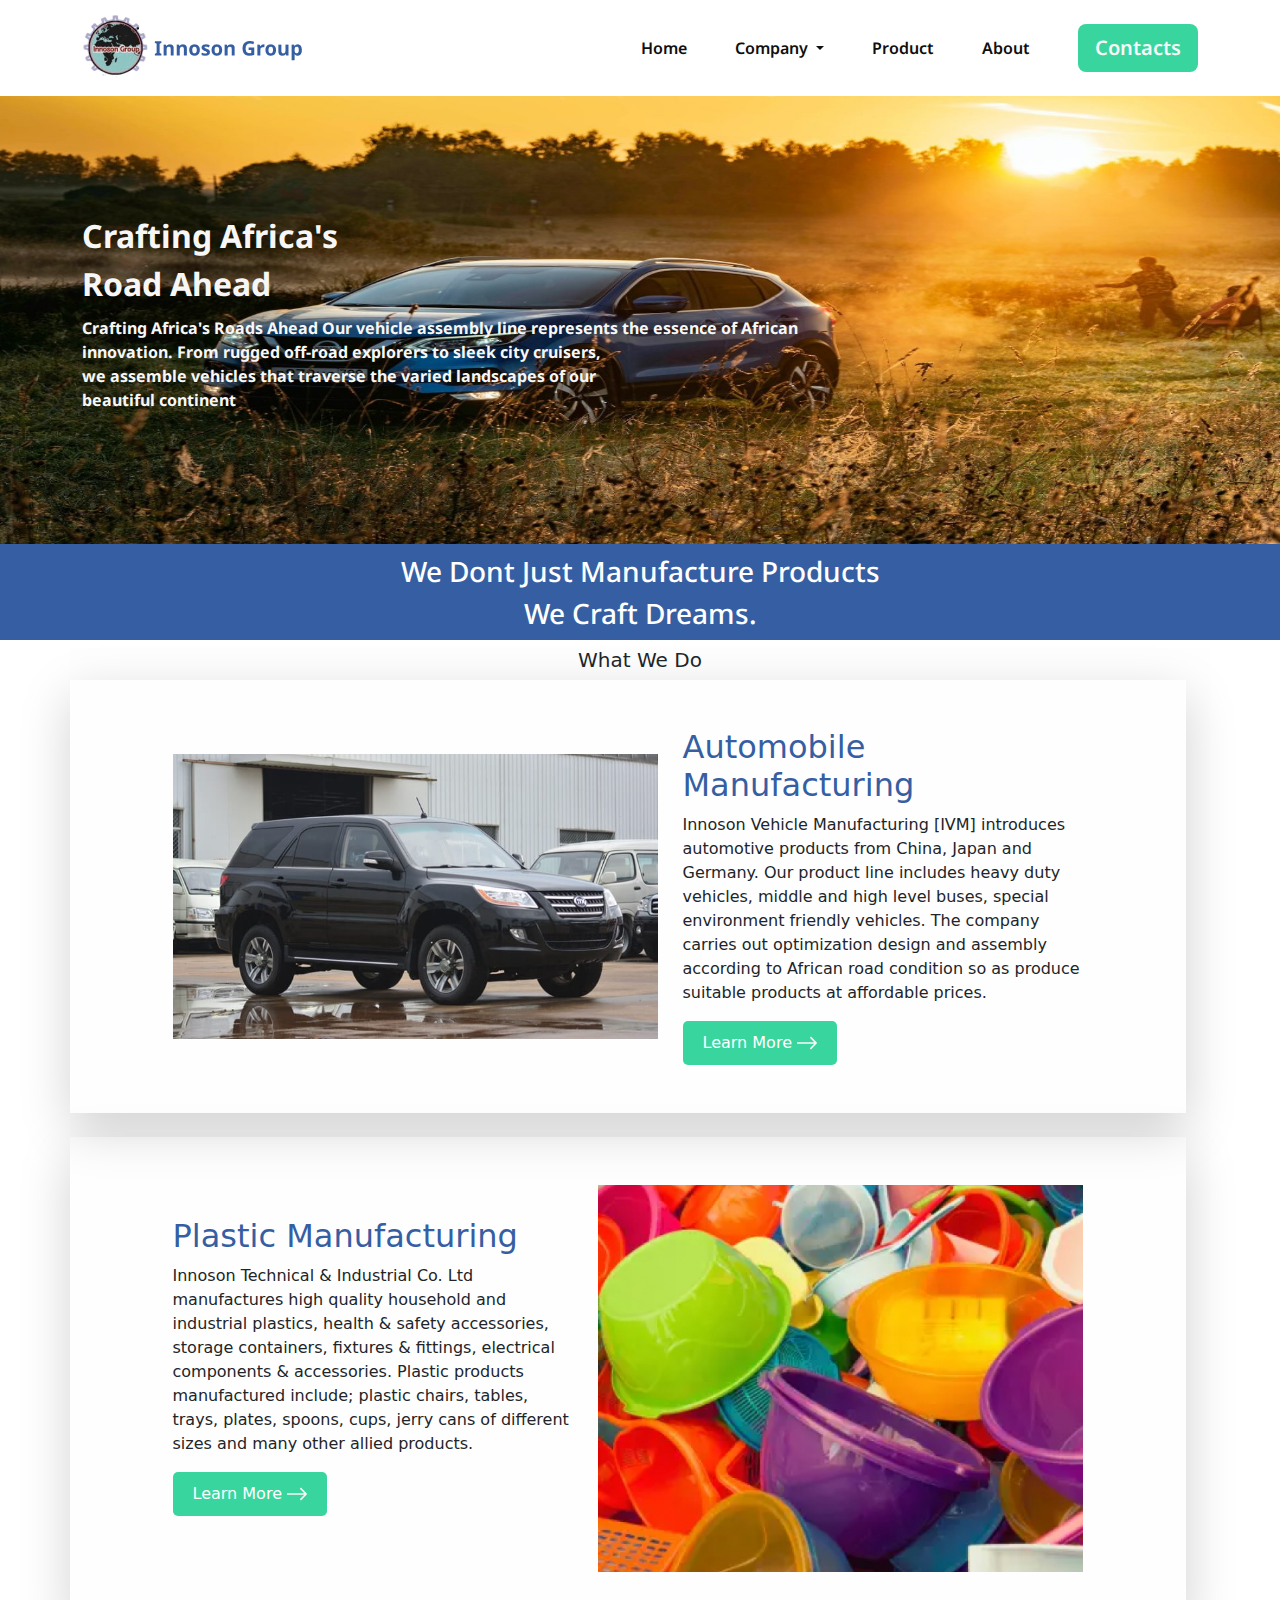
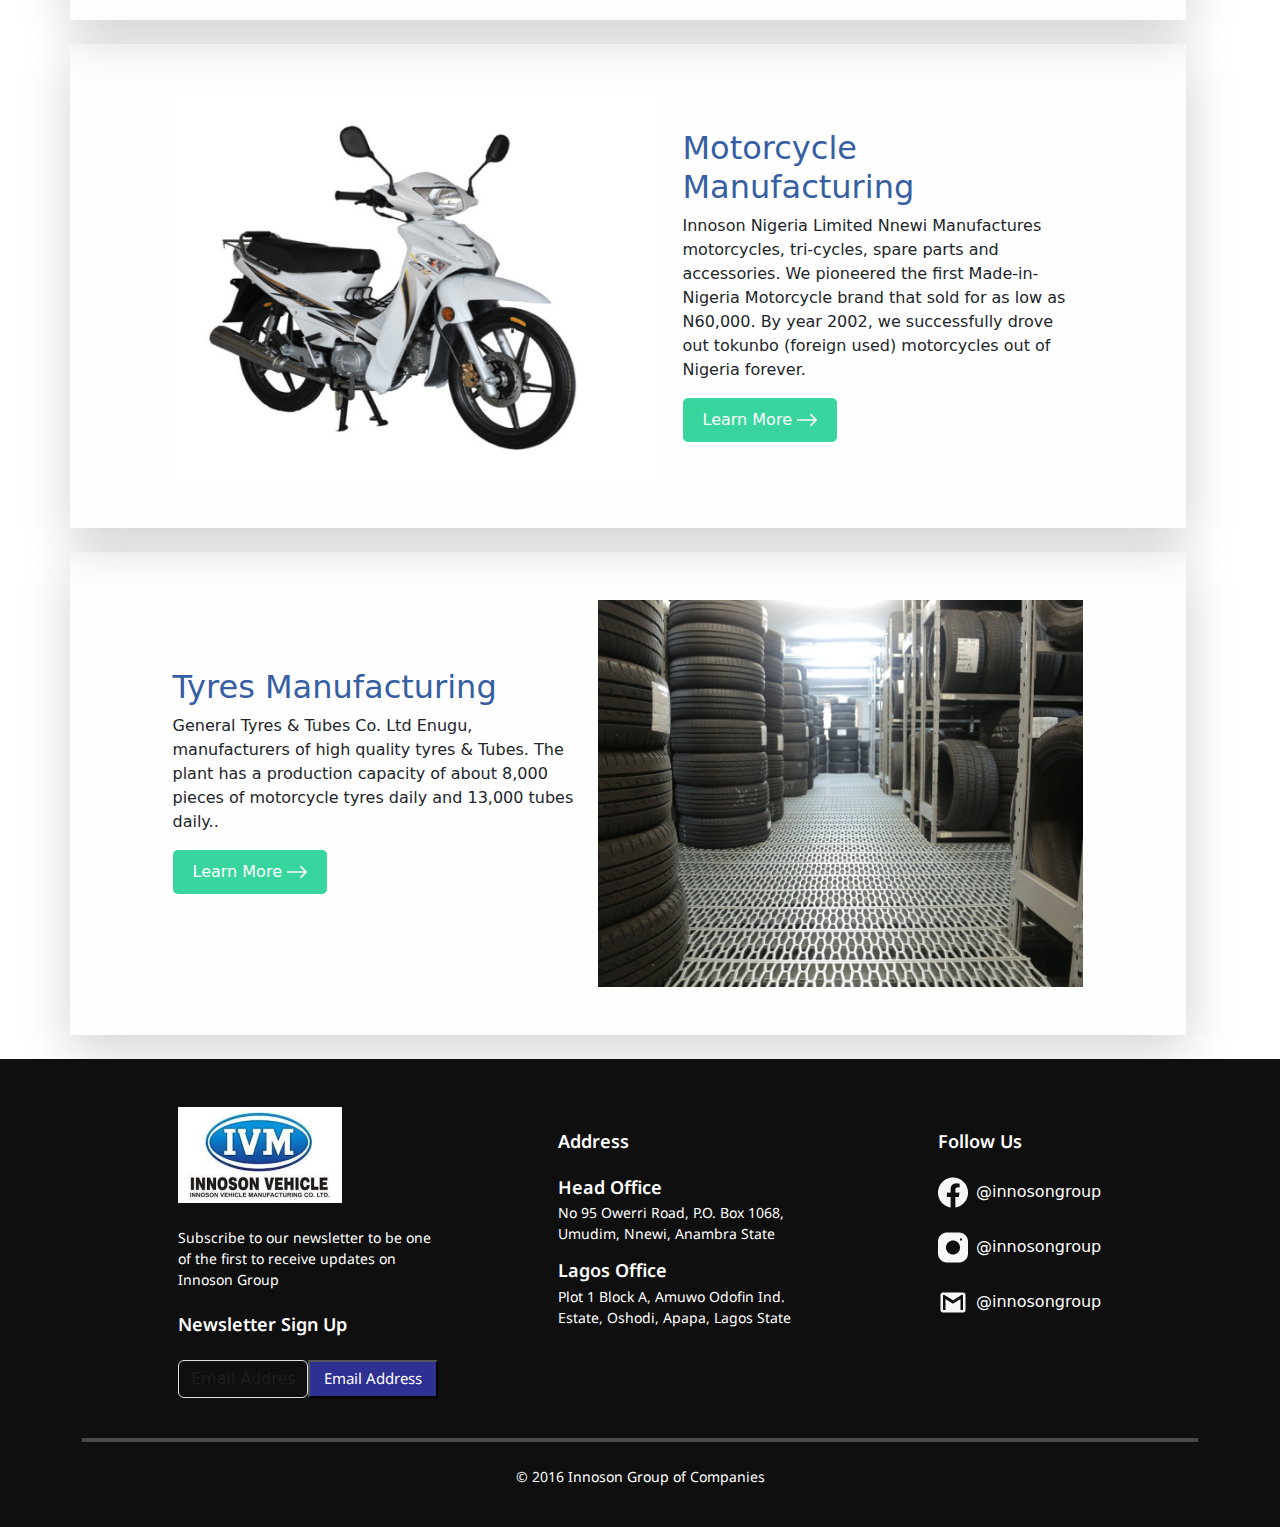
<file: index.html>
<html lang="en">
<head>
  <meta charset="UTF-8">
  <meta name="viewport" content="width=device-width, initial-scale=1.0">
  <title>Innoson ||| Group</title>
  
  <link
  href="https://cdn.jsdelivr.net/npm/bootstrap@5.3.3/dist/css/bootstrap.min.css"
  rel="stylesheet"
  integrity="sha384-QWTKZyjpPEjISv5WaRU9OFeRpok6YctnYmDr5pNlyT2bRjXh0JMhjY6hW+ALEwIH"
  crossorigin="anonymous"/>
  <link rel="stylesheet" href="style.css">    
</head>
<body>
<!-- Nav bar -->
<nav class="navbar navbar-expand-lg ">
  <div class="container">
    <a class="navbar-brand flex-grow-1" href="#"> <img src="assets/nav-brand.png" alt="nav-brand"></a>
    <button class="navbar-toggler" type="button" data-bs-toggle="collapse" data-bs-target="#navbarSupportedContent" aria-controls="navbarSupportedContent" aria-expanded="false" aria-label="Toggle navigation">
      <span class="navbar-toggler-icon"></span>
    </button>
    <div class="collapse navbar-collapse flex-grow-0" id="navbarSupportedContent">
      <div>
        <ul class=" d-lg-flex align-items-center gap-5 list-unstyled mt-3  ">

          <li class="nav-ul " >
            <a href="#" class="text-decoration-none">Home</a>
          </li>

          <!-- <li class="nav-ul " >
            <a href="#" class="text-decoration-none">Companies</a>
          </li> -->
          <li class=" nav-ul  nav-item dropdown">
            <a class="nav-link dropdown-toggle" href="#" role="button" data-bs-toggle="dropdown" aria-expanded="false">
              Company
            </a>
            <ul class="dropdown-menu">
              <li><a class="dropdown-item" href="#">Action</a></li>
              <li><a class="dropdown-item" href="#">Another action</a></li>
             
           
            </ul>
          </li>

          <li class="nav-ul">
            <a href="#" class="text-decoration-none">Product</a>
          </li>

          <li class="nav-ul" >
            <a href="#" class="text-decoration-none">About</a>
          </li>

          <li>
            <a href="#" class="btn btn-lg text-decoration-none">Contacts</a>
          </li>
        </ul>
      </div>
      <!-- <<ul class="navbar-nav me-auto mb-2 mb-lg-0">
        <li class="nav-item">
          <a class="nav-link active" aria-current="page" href="#">Home</a>
        </li>
        <li class="nav-item">
          <a class="nav-link" href="#">Link</a>
        </li> -->
        
        <!-- <li class="nav-item">
          <a class="nav-link disabled" aria-disabled="true">Disabled</a>
        </li>
      </ul>  -->
      <!-- <form class="d-flex" role="search">
        <input class="form-control me-2" type="search" placeholder="Search" aria-label="Search">
        <button class="btn btn-outline-success" type="submit">Search</button>
      </form> -->
    </div>
  </div>
</nav>
<!-- Hero-Section -->
<main class="  d-flex align-items-center">
  <div class="container  ">
<h2 class=" lh-base">Crafting Africa's Road Ahead</h2>
<p class="">Crafting Africa's Roads Ahead
  Our vehicle assembly line represents the essence of African <br> innovation. From rugged off-road explorers to sleek city cruisers,<br> we assemble vehicles that traverse the varied landscapes of our <br> beautiful continent</p>
</div>
</main>

<!-- section -->
<section class="section-1 d-flex align-items-center">
  <div class="container"><h3 class="text-center lh-base">
    We Dont Just Manufacture Products We Craft Dreams.
  </h2></div>
</section>

<!-- section 2 for cards -->
<section class="section-2 container" >
  <h5 class="text-center my-2">What We Do</h5>
  <!-- first card -->
  <div class="  container mb-4 row p-3 row p-5 justify-content-center align-items-center shadow-lg"> 
    <!-- div for img -->
    <div class="col-lg-6">
      <img class="img-fluid" src="assets/ivm-motor.jpeg" alt="ivm photo">
    </div>
    <!-- div for text -->
    <div class=" col-lg-5">
      <h2>Automobile Manufacturing</h2>
      <p>
        Innoson Vehicle Manufacturing [IVM] introduces automotive products from China, Japan and Germany. Our product line includes heavy duty vehicles, middle and high level buses, special environment friendly vehicles. The company carries out optimization design and assembly according to African road condition so as produce suitable products at affordable prices.</p>
        <button>Learn More <img id="Arrow-img" src="assets/Arrow 1.svg" alt=""></button>
    </div>

  </div>


   <!-- Second card -->
   <div class="  container mb-4 row p-3 row p-5 justify-content-center align-items-center shadow-lg "> 
   <!-- div for text -->
    <div class="col-lg-5">
      <h2>Plastic Manufacturing</h2>
      <p>
        Innoson Technical & Industrial Co. Ltd manufactures high quality household and industrial plastics, health & safety accessories, storage containers, fixtures & fittings, electrical components & accessories. Plastic products manufactured include; plastic chairs, tables, trays, plates, spoons, cups, jerry cans of different sizes and many other allied products.</p>
        <button>Learn More<img id="Arrow-img" src="assets/Arrow 1.svg" alt=""></button>
        <br>
        <br>
    </div>
     <!-- div for img -->
     <div class="col-lg-6">
      <img class="img-fluid" src="assets/plastic-pic.jpg" alt="ivm photo">
    </div>
  </div>


  <!-- Third card -->
  <div class=" container mb-4 row p-3row p-5 justify-content-center align-items-center shadow-lg"> 
    <!-- div for img -->
    <div class="col-lg-6">
      <img class="img-fluid" src="assets/bike-pic.jpg" alt="ivm photo">
    </div>
    <!-- div for text -->
    <div class=" col-lg-5">
      <h2>Motorcycle Manufacturing</h2>
      <p>
        Innoson Nigeria Limited Nnewi Manufactures motorcycles, tri-cycles, spare parts and accessories. We pioneered the first Made-in-Nigeria Motorcycle brand that sold for as low as N60,000. By year 2002, we successfully drove out tokunbo (foreign used) motorcycles out of Nigeria forever.</p>
        <button>Learn More <img id="Arrow-img" src="assets/Arrow 1.svg" alt=""></button>
    </div>

  </div>

   <!-- Fourth card -->
   <div class=" mb-4 row p-3 container row p-5 justify-content-center align-items-center shadow-lg"> 
   <!-- div for text -->
    <div class=" col-lg-5">
      <h2>Tyres Manufacturing</h2>
      <p>
        General Tyres & Tubes Co. Ltd Enugu, manufacturers of high quality tyres & Tubes. The plant has a production capacity of about 8,000 pieces of motorcycle tyres daily and 13,000 tubes daily..</p>
        <button>Learn More <img id="Arrow-img" src="assets/Arrow 1.svg" alt=""></button>
        <br>
        <br>
    </div>
   
     <!-- div for img -->
     <div class="col-lg-6">
      <img class="img-fluid" src="assets/tire-pic.jpg" alt="ivm photo">
    </div>
   </div>
 </section>
<!-- footer -->
 <footer class=" text-white py-4">
  <div class="footers container">
    <footers></footers>
    <div class="row justify-content-center justify-content-sm-around">
      <!-- First Column -->
      <div class="col-lg-4 mb-6">
        <img class="mt-4 ms-5 ps-5" src="assets/innoson footer logo.jpg" alt="logo" class="img-fluid mb-3">
        <p class="mt-4 ms-5 ps-5 my-1 ">Subscribe to our newsletter to be one of the first to receive updates on Innoson Group</p>
        <h2 class="mt-4 ms-5 ps-5">Newsletter Sign Up</h2>
        <form class="d-flex mt-4 ms-5 ps-5">
          <input type="email" class="form-control mr-2" style="width:  50%; color:white ; background-color: transparent; " placeholder="Email Address"  >
          <button class="gmail" type="submit" class="btn btn-primary" style= "border-radius: 0;">Email Address</button>
        </form>
      </div>

      <!-- Second Column -->
      <div class="col-lg-4 mb-6 ">
        <h2 class=" mt-5 mb-4 ms-5 ps-5">Address</h2>
        <h2 class=" mt-0 ms-5 ps-5 mb-1">Head Office</h2>
        <p class=" mt-0 ms-5 ps-5 ">
          No 95 Owerri Road, P.O. Box 1068, Umudim, Nnewi, Anambra State</p>
        <h2 class=" mt-0 ms-5 ps-5 mb-1">Lagos Office</h2>
        <p class=" mt-0 ms-5 ps-5">
          Plot 1 Block A, Amuwo Odofin Ind. Estate, Oshodi, Apapa, Lagos State</p>
      </div>

      <!-- Third Column -->
      <div class="col-lg-4 mb-6">
        <h2 class=" mt-5 ms-5 ps-5">Follow Us</h2>
        <div class="d-flex align-items-center mt-4 ms-5 ps-5">
          <img class="  " src="assets/bi_facebook.png" alt="Facebook" class="mr-2" style="width: 30px;">
          <span class="ms-2 ">@innosongroup</span>
        </div>

        <div class="d-flex align-items-center mt-4 ms-5 ps-5">
          <img c src="/assets/instagram.png" alt="Instagram" class="mr-2" style="width: 30px;">
          <span class="ms-2">@innosongroup</span>
        </div>

        <div class="d-flex align-items-center mt-4 ms-5 ps-5">
          <img src="/assets/gmail.png"  class="mr-2" style="width: 30px;" l>
          <span class="ms-2">@innosongroup</span>
        </div>
      </div>
    </div>
    <!-- White Line -->
    <hr class="my-4" style="border-width: 4px; border-color:rgba(247, 247, 247, 1);">
    <!-- Copyright Text -->
    <p class="text-center"> &copy; 2016 Innoson Group of Companies</p>
  </div>
</footers>
</footer>
 

  





<script
src="https://cdn.jsdelivr.net/npm/bootstrap@5.3.3/dist/js/bootstrap.bundle.min.js"
integrity="sha384-YvpcrYf0tY3lHB60NNkmXc5s9fDVZLESaAA55NDzOxhy9GkcIdslK1eN7N6jIeHz"
crossorigin="anonymous">
</script>   
</body>
</html>
</file>
<file: style.css>
@import url('https://fonts.googleapis.com/css2?family=Noto+Sans:ital,wght@0,100..900;1,100..900&display=swap');

.nav-bar{
  background: rgba(255, 255, 255, 1);
  
}

.btn{
  background:rgba(56, 214, 158, 1);
  color: rgba(247, 247, 247, 1);
  font-family: "Noto Sans" , sans-serif;
  font-weight: 600;
}

.nav-ul a{
  color:rgb(15, 15, 15,1) ;
  font-family: "Noto Sans" , sans-serif;
  font-weight: 600;
}

/* main */
main{
  background-image: url(assets/hero-img.jpeg);
  background-size: 100% 100%;
  width: 100%;
  height:28rem;
  color: rgba(247, 247, 247, 1);
}

/* height:550px; */

main h2{
  font-family: "Noto Sans" , sans-serif;
  font-weight: 700;
}

main p{
  font-family: "Noto Sans" , sans-serif;
  font-weight: 700;
}

footer {
  background-color: rgba(15, 15, 15, 1);
}

footer .footers h2 {
  font-family: 'Noto Sans', sans-serif;
  font-size: 18px;
  font-weight: 600;
}

footer .footers p  {
  font-family: 'Noto Sans', sans-serif;
  font-weight: 400;
  font-size: 14px;
}





@media (max-width:475px) {

  main p{
    width:100%
  }

  main h2{
    width:100%
  }
}

@media (min-width:768px) {

  main p{
    width:38%
  }

  main h2{
    width:30%
    
  }


  
}

.section-1{
  background:rgba(54, 95, 163, 1) ;
  font-family: "Noto Sans" , sans-serif;
  font-weight: 600;
  height: 6rem;
  color: rgba(255, 255, 255, 1);
}

.section-2{
  background-color: rgb(254, 254, 254);

}

.section-2 h2{
  color:rgba(54, 95, 163, 1);
}

.section-2 button{
background-color:rgba(56, 214, 158, 1);
color: white;
padding: 10px 20px;
border: none;
border-radius: 5px;
cursor: pointer;
display: inline-flex;
align-items: center;
}

#Arrow-img{
  width: 20px;
  height: 20px;
  margin-left:5px;
}

.gmail{
  background-color:  rgba(46, 49, 146, 1);
  color: white;
  font-family: "Noto Sans" , sans-serif;
  font-size:15px;
  font-weight: 600px;
  width: 50%
  ;
}



@media (min-width:768px) {
  main p{
    width:100%;
  }

  main h2{
    width:30%;
 

  

  }
}


@media (min-width:768px) {
  main p{
    width:100%;
  }

  main h2{
    width:30%;
  }

  .section-1 h3{
    width:45%;
    margin:auto;
  }
  
}







/* sec */
</file>
